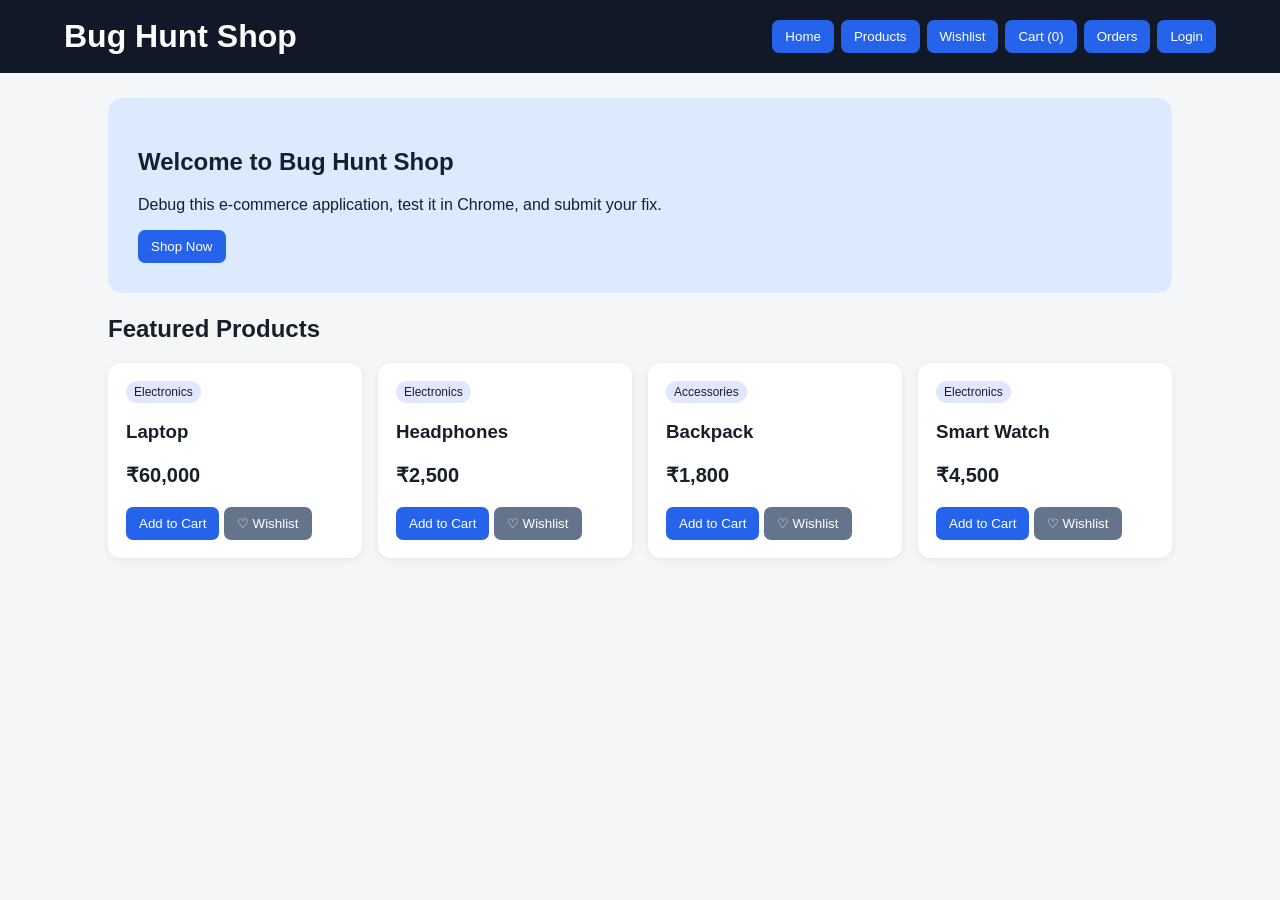
<file: smallprograms/index.html>
<!doctype html>
<html>
  <head>
    <meta charset="utf-8" />
    <meta name="viewport" content="width=device-width,initial-scale=1" />
    <title>Bug Hunt Shop</title>
    <link rel="stylesheet" href="style.css" />
  </head>
  <body>
    <header>
      <h1>Bug Hunt Shop</h1>
      <nav>
        <button onclick="go('home')">Home</button
        ><button onclick="go('products')">Products</button>
        <button onclick="go('wishlist')">Wishlist</button
        ><button onclick="go('cart')">Cart (<span id="count">0</span>)</button>
        <button onclick="go('orders')">Orders</button
        ><button onclick="go('login')">Login</button>
      </nav>
    </header>
    <main id="app"></main>
    <div id="toast"></div>
    <script src="app.js"></script>
  </body>
</html>
</file>
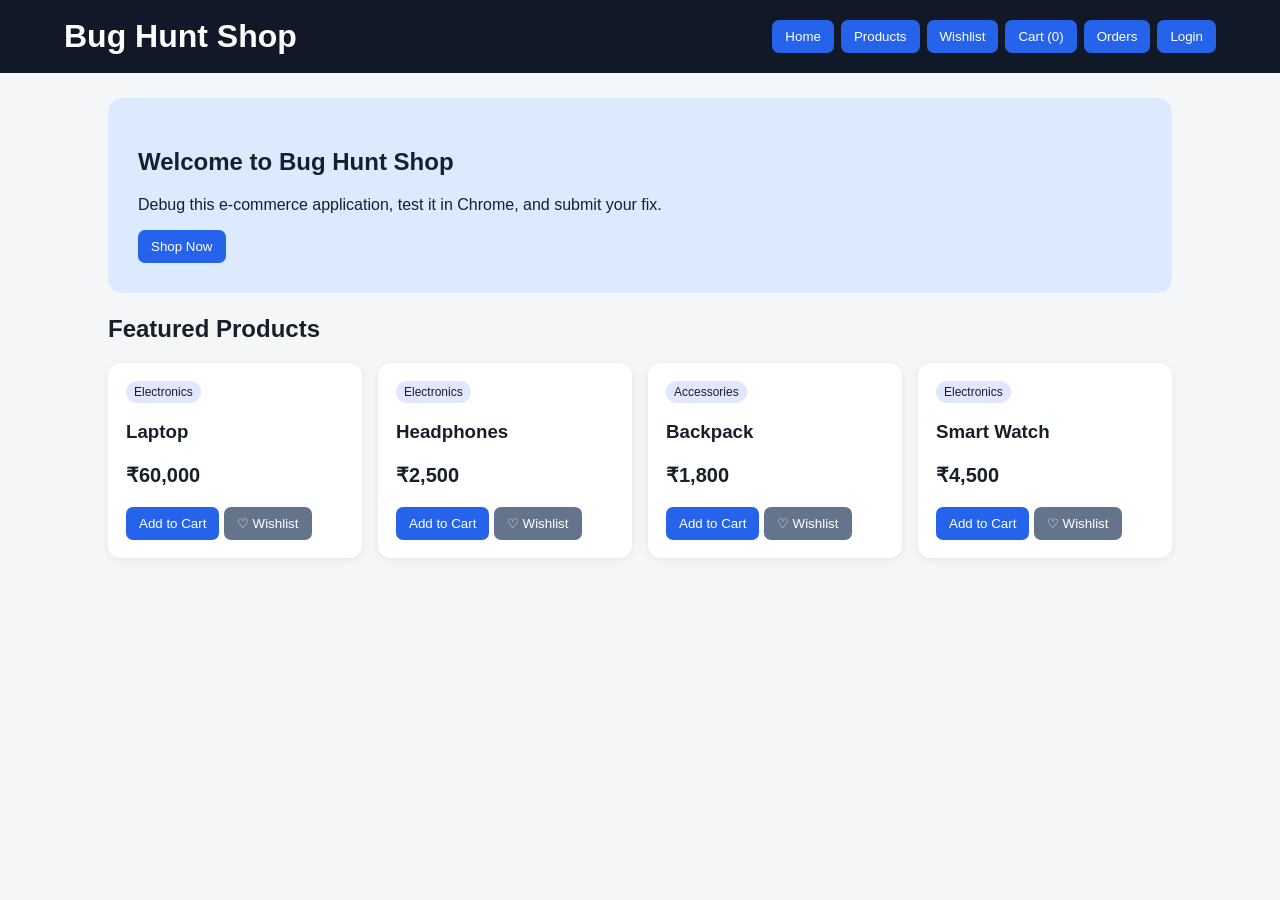
<file: Student_Study_Pack/index.html>
<!doctype html>
<html>
  <head>
    <meta charset="utf-8" />
    <meta name="viewport" content="width=device-width,initial-scale=1" />
    <title>Bug Hunt Shop</title>
    <link rel="stylesheet" href="style.css" />
  </head>
  <body>
    <header>
      <h1>Bug Hunt Shop</h1>
      <nav>
        <button onclick="go('home')">Home</button
        ><button onclick="go('products')">Products</button>
        <button onclick="go('wishlist')">Wishlist</button
        ><button onclick="go('cart')">Cart (<span id="count">0</span>)</button>
        <button onclick="go('orders')">Orders</button
        ><button onclick="go('login')">Login</button>
      </nav>
    </header>
    <main id="app"></main>
    <div id="toast"></div>
    <script src="app.js"></script>
  </body>
</html>
</file>
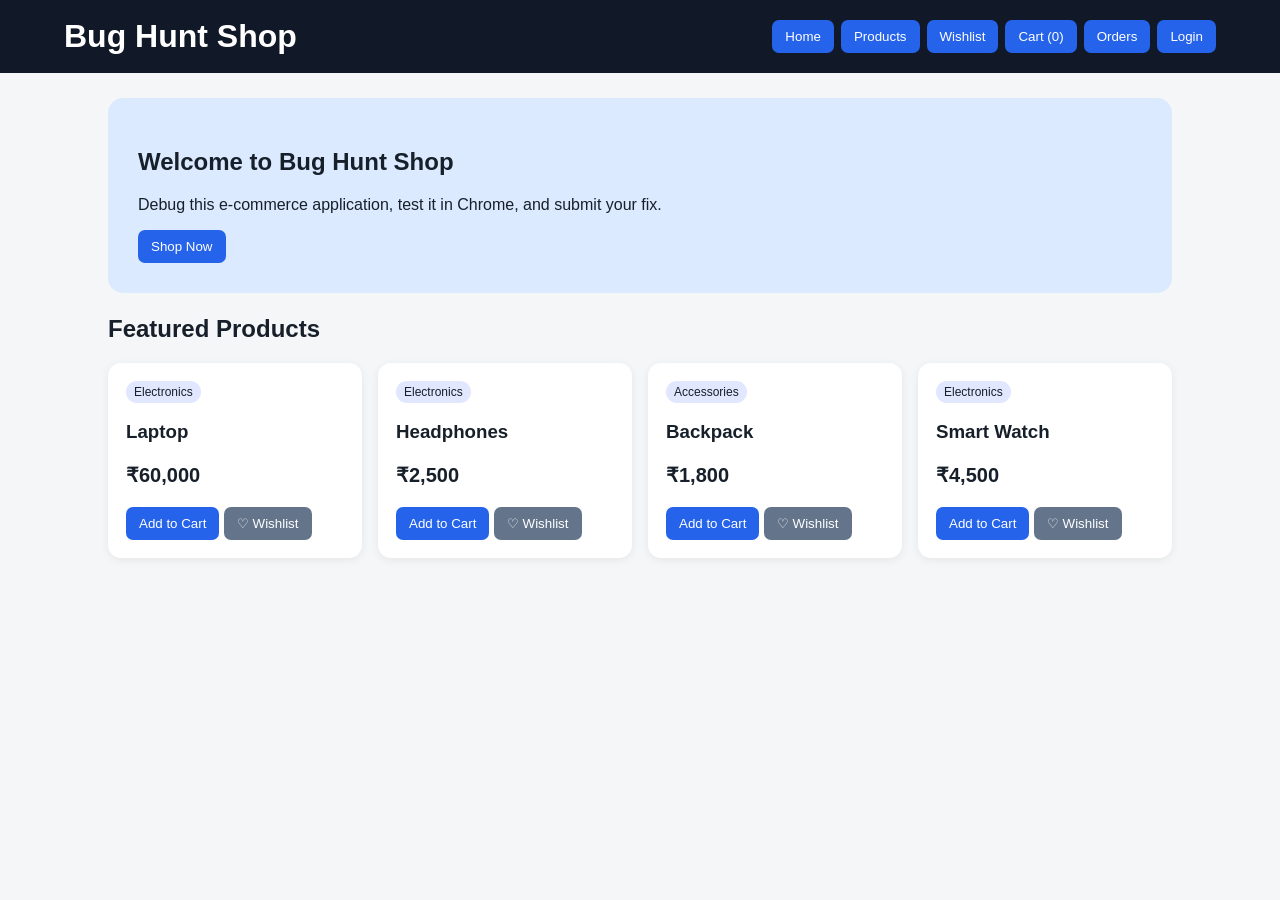
<file: bilal_folder/Team_01_Python_Version_A/Student_Study_Pack/index.html>
<!doctype html>
<html>
<head><meta charset="utf-8"><meta name="viewport" content="width=device-width,initial-scale=1">
<title>Bug Hunt Shop</title><link rel="stylesheet" href="style.css"></head>
<body>
<header><h1>Bug Hunt Shop</h1><nav>
<button onclick="go('home')">Home</button><button onclick="go('products')">Products</button>
<button onclick="go('wishlist')">Wishlist</button><button onclick="go('cart')">Cart (<span id="count">0</span>)</button>
<button onclick="go('orders')">Orders</button><button onclick="go('login')">Login</button>
</nav></header><main id="app"></main><div id="toast"></div>
<script src="app.js"></script></body></html>
</file>
<file: smallprograms/style.css>
* {
    box-sizing: border-box
}

body {
    margin: 0;
    font-family: Arial, sans-serif;
    background: #f4f6f8;
    color: #17202a
}

header {
    background: #111827;
    color: #fff;
    padding: 18px 5%;
    display: flex;
    align-items: center;
    justify-content: space-between;
    gap: 18px;
    flex-wrap: wrap
}

header h1 {
    margin: 0
}

nav {
    display: flex;
    gap: 7px;
    flex-wrap: wrap
}

button {
    border: 0;
    border-radius: 7px;
    padding: 9px 13px;
    background: #2563eb;
    /* changed for color */
    color: white;
    cursor: pointer
}

.container {
    max-width: 1100px;
    margin: 25px auto;
    padding: 0 18px
}

.hero {
    background: #dbeafe;
    padding: 30px;
    border-radius: 15px;
    margin-bottom: 22px
}

.grid {
    display: grid;
    grid-template-columns: repeat(auto-fit, minmax(210px, 1fr));
    gap: 16px
}

.card,
.summary {
    background: #fff;
    padding: 18px;
    border-radius: 13px;
    box-shadow: 0 2px 10px #0001
}

.row {
    display: flex;
    justify-content: space-between;
    align-items: center;
    gap: 10px;
    flex-wrap: wrap
}

.price {
    font-size: 20px;
    font-weight: bold
}

.input {
    width: 100%;
    padding: 11px;
    border: 1px solid #cbd5e1;
    border-radius: 7px;
    margin: 7px 0
}

.danger {
    background: #dc2626
}

.secondary {
    background: #64748b
}

.empty {
    text-align: center;
    background: #fff;
    padding: 35px;
    border-radius: 13px
}

.tag {
    display: inline-block;
    background: #e0e7ff;
    padding: 4px 8px;
    border-radius: 20px;
    font-size: 12px
}

#toast {
    display: none;
    position: fixed;
    right: 20px;
    bottom: 20px;
    background: #111827;
    color: #fff;
    padding: 12px;
    border-radius: 8px
}
</file>
<file: Student_Study_Pack/style.css>
* {
  box-sizing: border-box;
}
body {
  margin: 0;
  font-family: Arial, sans-serif;
  background: #f4f6f8;
  color: #17202a;
}
header {
  background: #111827;
  color: #fff;
  padding: 18px 5%;
  display: flex;
  align-items: center;
  justify-content: space-between;
  gap: 18px;
  flex-wrap: wrap;
}
header h1 {
  margin: 0;
}
nav {
  display: flex;
  gap: 7px;
  flex-wrap: wrap;
}
button {
  border: 0;
  border-radius: 7px;
  padding: 9px 13px;
  background: #2563eb;
  color: #fff;
  cursor: pointer;
}
.container {
  max-width: 1100px;
  margin: 25px auto;
  padding: 0 18px;
}
.hero {
  background: #dbeafe;
  padding: 30px;
  border-radius: 15px;
  margin-bottom: 22px;
}
.grid {
  display: grid;
  grid-template-columns: repeat(auto-fit, minmax(210px, 1fr));
  gap: 16px;
}
.card,
.summary {
  background: #fff;
  padding: 18px;
  border-radius: 13px;
  box-shadow: 0 2px 10px #0001;
}
.row {
  display: flex;
  justify-content: space-between;
  align-items: center;
  gap: 10px;
  flex-wrap: wrap;
}
.price {
  font-size: 20px;
  font-weight: bold;
}
.input {
  width: 100%;
  padding: 11px;
  border: 1px solid #cbd5e1;
  border-radius: 7px;
  margin: 7px 0;
}
.danger {
  background: #dc2626;
}
.secondary {
  background: #64748b;
}
.empty {
  text-align: center;
  background: #fff;
  padding: 35px;
  border-radius: 13px;
}
.tag {
  display: inline-block;
  background: #e0e7ff;
  padding: 4px 8px;
  border-radius: 20px;
  font-size: 12px;
}
#toast {
  display: none;
  position: fixed;
  right: 20px;
  bottom: 20px;
  background: #111827;
  color: #fff;
  padding: 12px;
  border-radius: 8px;
}
</file>
<file: bilal_folder/Team_01_Python_Version_A/Student_Study_Pack/style.css>
*{box-sizing:border-box}body{margin:0;font-family:Arial,sans-serif;background:#f4f6f8;color:#17202a}
header{background:#111827;color:#fff;padding:18px 5%;display:flex;align-items:center;justify-content:space-between;gap:18px;flex-wrap:wrap}
header h1{margin:0}nav{display:flex;gap:7px;flex-wrap:wrap}button{border:0;border-radius:7px;padding:9px 13px;background:#2563eb;color:#fff;cursor:pointer}
.container{max-width:1100px;margin:25px auto;padding:0 18px}.hero{background:#dbeafe;padding:30px;border-radius:15px;margin-bottom:22px}
.grid{display:grid;grid-template-columns:repeat(auto-fit,minmax(210px,1fr));gap:16px}.card,.summary{background:#fff;padding:18px;border-radius:13px;box-shadow:0 2px 10px #0001}
.row{display:flex;justify-content:space-between;align-items:center;gap:10px;flex-wrap:wrap}.price{font-size:20px;font-weight:bold}
.input{width:100%;padding:11px;border:1px solid #cbd5e1;border-radius:7px;margin:7px 0}.danger{background:#dc2626}.secondary{background:#64748b}
.empty{text-align:center;background:#fff;padding:35px;border-radius:13px}.tag{display:inline-block;background:#e0e7ff;padding:4px 8px;border-radius:20px;font-size:12px}
#toast{display:none;position:fixed;right:20px;bottom:20px;background:#111827;color:#fff;padding:12px;border-radius:8px}
</file>
